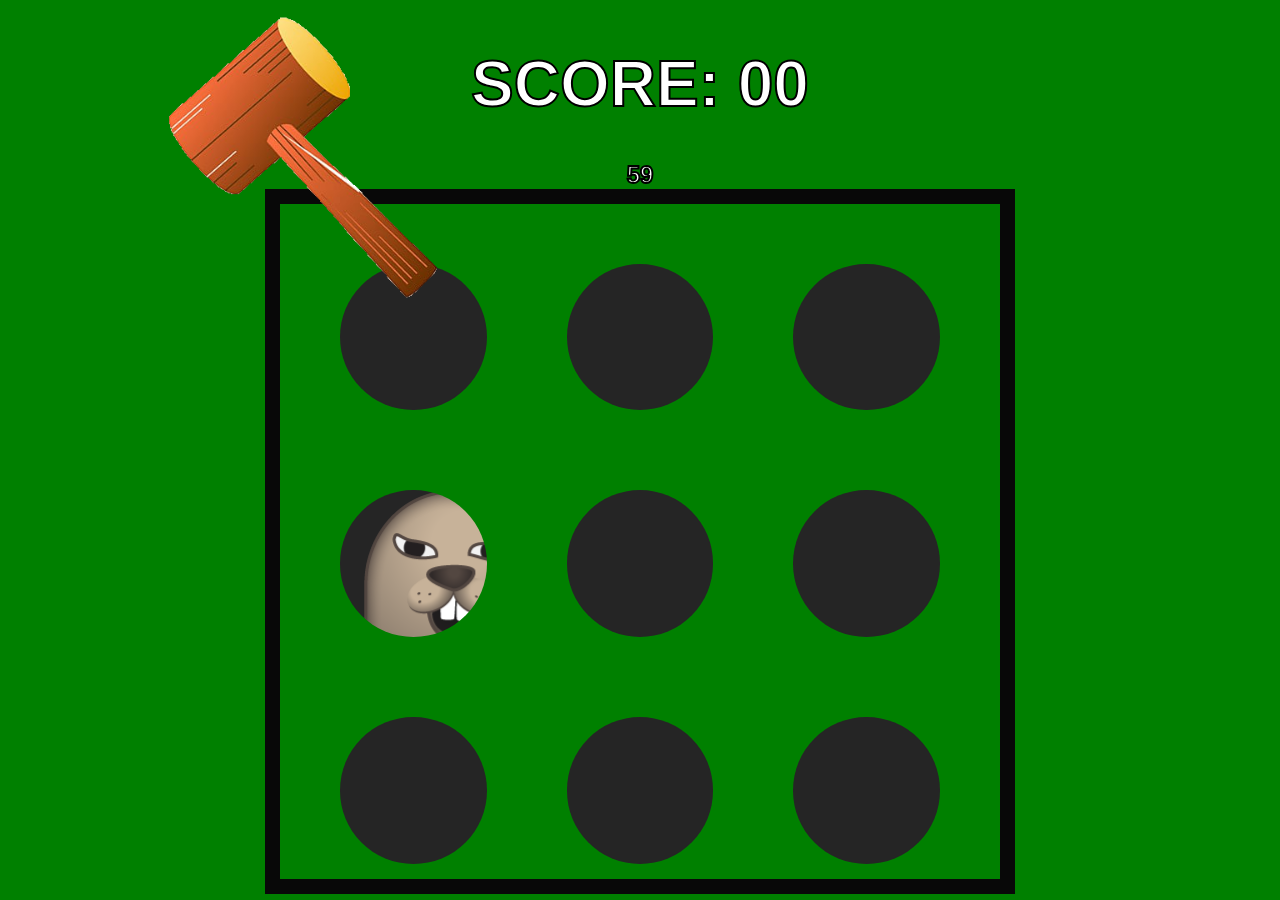
<file: Whack-A-Mole_Game_Misael_Quinones/index.html>
<!DOCTYPE html>
<html lang="en">
<head>
    <meta charset="UTF-8">
    <meta http-equiv="X-UA-Compatible" content="IE=edge">
    <meta name="viewport" content="width=device-width, initial-scale=1.0">
    <link rel="stylesheet" href="main.css">
    <title>Whack-A-Mole!</title>
    <script src="index.js" defer></script>
</head>
<body>
    
    <h1 class="score">SCORE: <span>00</span></h1>
    <h2 class="time-left">Time Left: 60</h2>
    <div class="board">
        <div class="hole" id="1"></div>
        <div class="hole" id="2"></div>
        <div class="hole mole" id="3"></div>
        <div class="hole" id="4"></div>
        <div class="hole" id="5"></div>
        <div class="hole" id="6"></div>
        <div class="hole" id="7"></div>
        <div class="hole" id="8"></div>
        <div class="hole" id="9"></div>
    </div>
    <div class="cursor"></div>
</body>
</html>
</file>
<file: Whack-A-Mole_Game_Misael_Quinones/main.css>
*{
    margin: 0px;
    padding: 0;
}
html, body{
    height: 100%;
}
body{
    font-family: Arial, Helvetica, sans-serif;
    background-color: green;
    color: white;
    -webkit-text-stroke-width: 2px;
    -webkit-text-stroke-color: black;
    display:  flex;
    flex-direction: column;
    justify-content: center;
    align-items: center;
}
.score{
    font-size: 4em;
    margin-bottom: .5emm;
    margin:40px;
}
#time-left{
    font-size: 1em;
    
}
.board{
    padding: 60px;
    padding-bottom: 15px;
    height: 600px;
    width: 600px;
    border: 15px solid rgb(8, 8, 8);
    display: grid;
    grid-template-columns: repeat(3, 1fr);
    grid-template-rows: repeat(3, 1fr);
    gap: 80px;
}
.hole{
    background-color: rgb(37, 37, 37);
    border-radius: 50%;
    box-shadow: 1in;
    /* box-shadow: inset 0 10px 0 7px rgb(31, 30, 30),
                inset 0 20px 20px 15px rgb(31, 30, 30, .5),
                0 0 5px rgb(31, 30, 30 .5) */
}

.mole{
    background-image: url("images/mole.png");
}

 .cursor{
    height: 300px;
    width: 300px;
    position: absolute;
    top: -50px;
    left: 100px;
    background-color: none;
    background-image: url("images/hammer.png");
    background-size: 100%, 100%;
    transform: translate(20% , 20%);
}
.cursor.active{
    transform: translate() rotate(20% , 20%)
}
</file>
